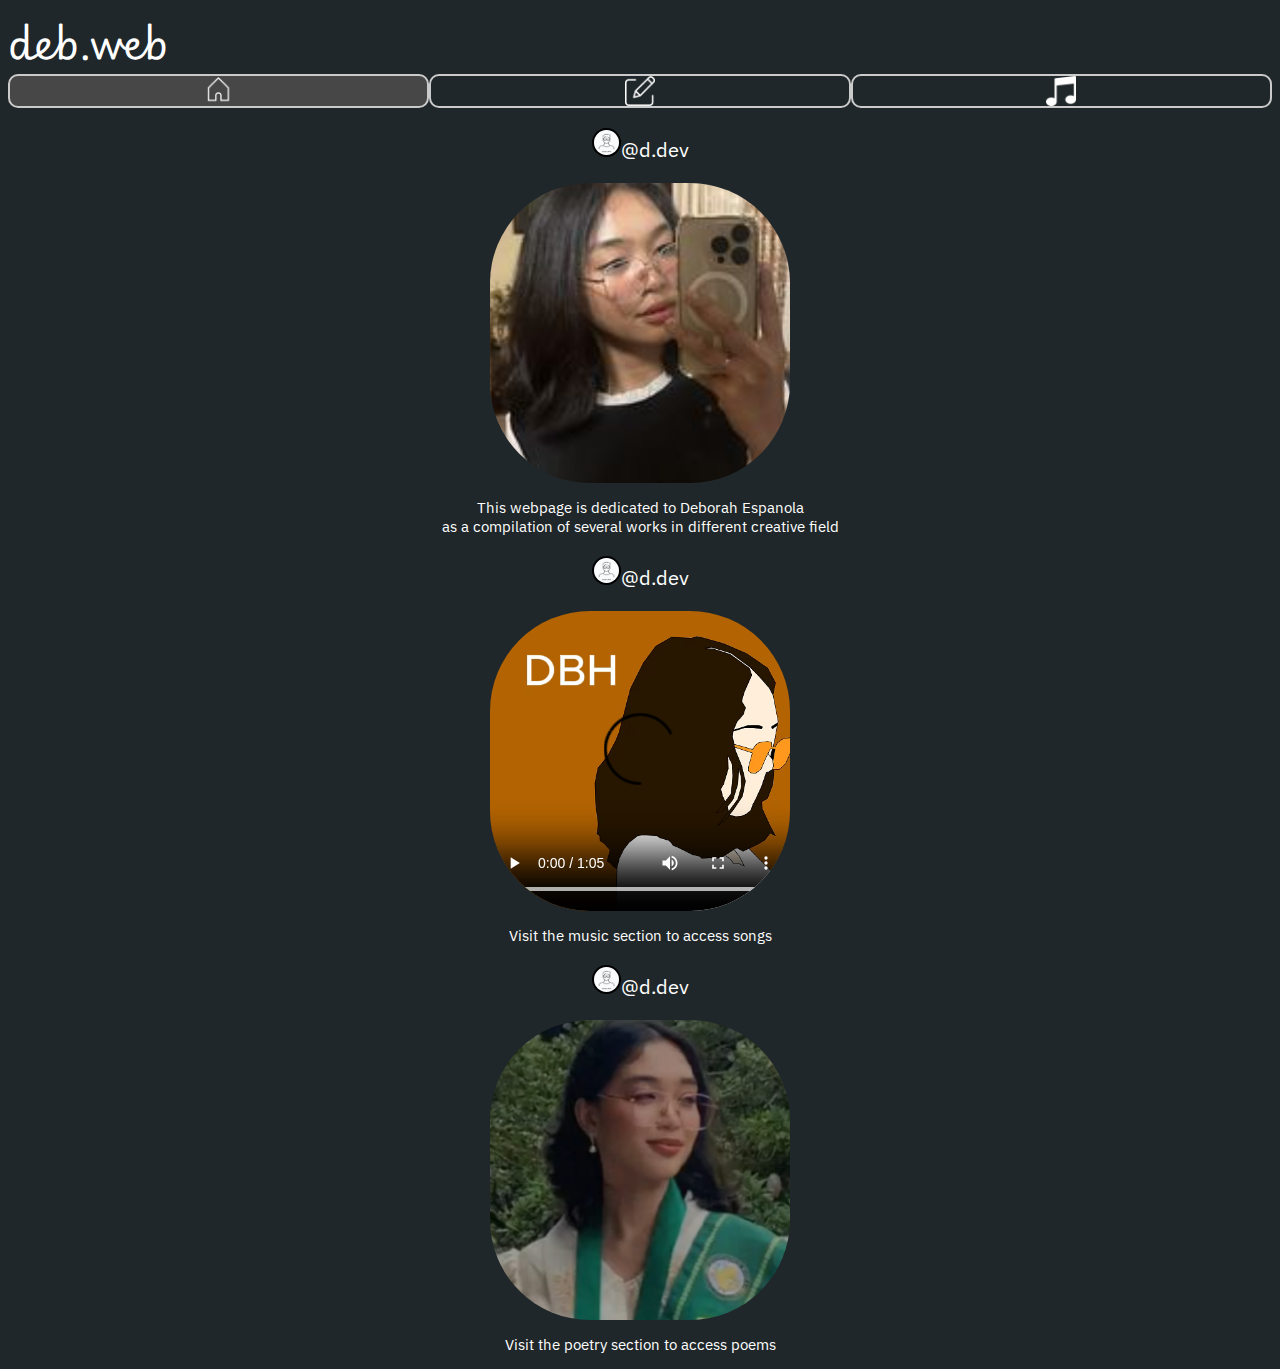
<file: index.html>
<link rel="preconnect" href="https://fonts.googleapis.com">
<link rel="preconnect" href="https://fonts.gstatic.com" crossorigin>
<link href="https://fonts.googleapis.com/css2?family=Playwrite+GB+S:ital,wght@0,100..400;1,100..400&display=swap" rel="stylesheet">

<link rel="preconnect" href="https://fonts.googleapis.com">
<link rel="preconnect" href="https://fonts.gstatic.com" crossorigin>
<link href="https://fonts.googleapis.com/css2?family=IBM+Plex+Sans:ital,wght@0,100;0,200;0,300;0,400;0,500;0,600;0,700;1,100;1,200;1,300;1,400;1,500;1,600;1,700&family=Playwrite+GB+S:ital,wght@0,100..400;1,100..400&display=swap" rel="stylesheet">



<html lang="en">
<head>
    <meta charset="UTF-8">
    <meta name="viewport" content="width=device-width, initial-scale=1.0">
    <link rel="stylesheet" href="styles.css">
    <link rel="icon"  type="image/png" href="/assets/favicon.png">
    <title>forDeborah</title>

    <header> deb.web </header>
    
    <nav class="site-nav grid">
        <a href="index.html" class="button" style="background-color: rgb(71, 71, 71);"> <img src="/assets/home.png" class="icon"></a></li>
        <a href="poems.html" class="button"> <img src="/assets/edit.png" class="icon"> </a></li>
        <a href="music.html" class="button"> <img src="/assets/music.png" class="icon"> </a></li>
</nav>


</head>


<body>


     <div class="timeline">

        <div class="profile">
    
            <p class="user"> <img src="/assets/ddev.jpg" class="picprof">@d.dev</p>
            </div>

        <img src="/assets/deb.PNG" class="timelinephotos">
        <p>This webpage is dedicated to Deborah Espanola </br> as a compilation of several works in different creative field</p>
     </div>
  
     <div class="timeline">
        <div class="profile">
            <p class="user"> <img src="/assets/ddev.jpg" class="picprof">@d.dev</p>
            </div>
        <video controls src="/assets/DBH.mp4" class="timelinephotos"> </video>
         <p>Visit the music section to access songs</p>
     </div>
  

     <div class="timeline">
        <div class="profile">
    
            <p class="user"> <img src="/assets/ddev.jpg" class="picprof">@d.dev</p>
            </div>

     <img src="/assets/deb3.PNG" class="timelinephotos">
     <p> Visit the poetry section to access poems </p>
     </div>

    <section id=""></section>
</body>
</html>
</file>
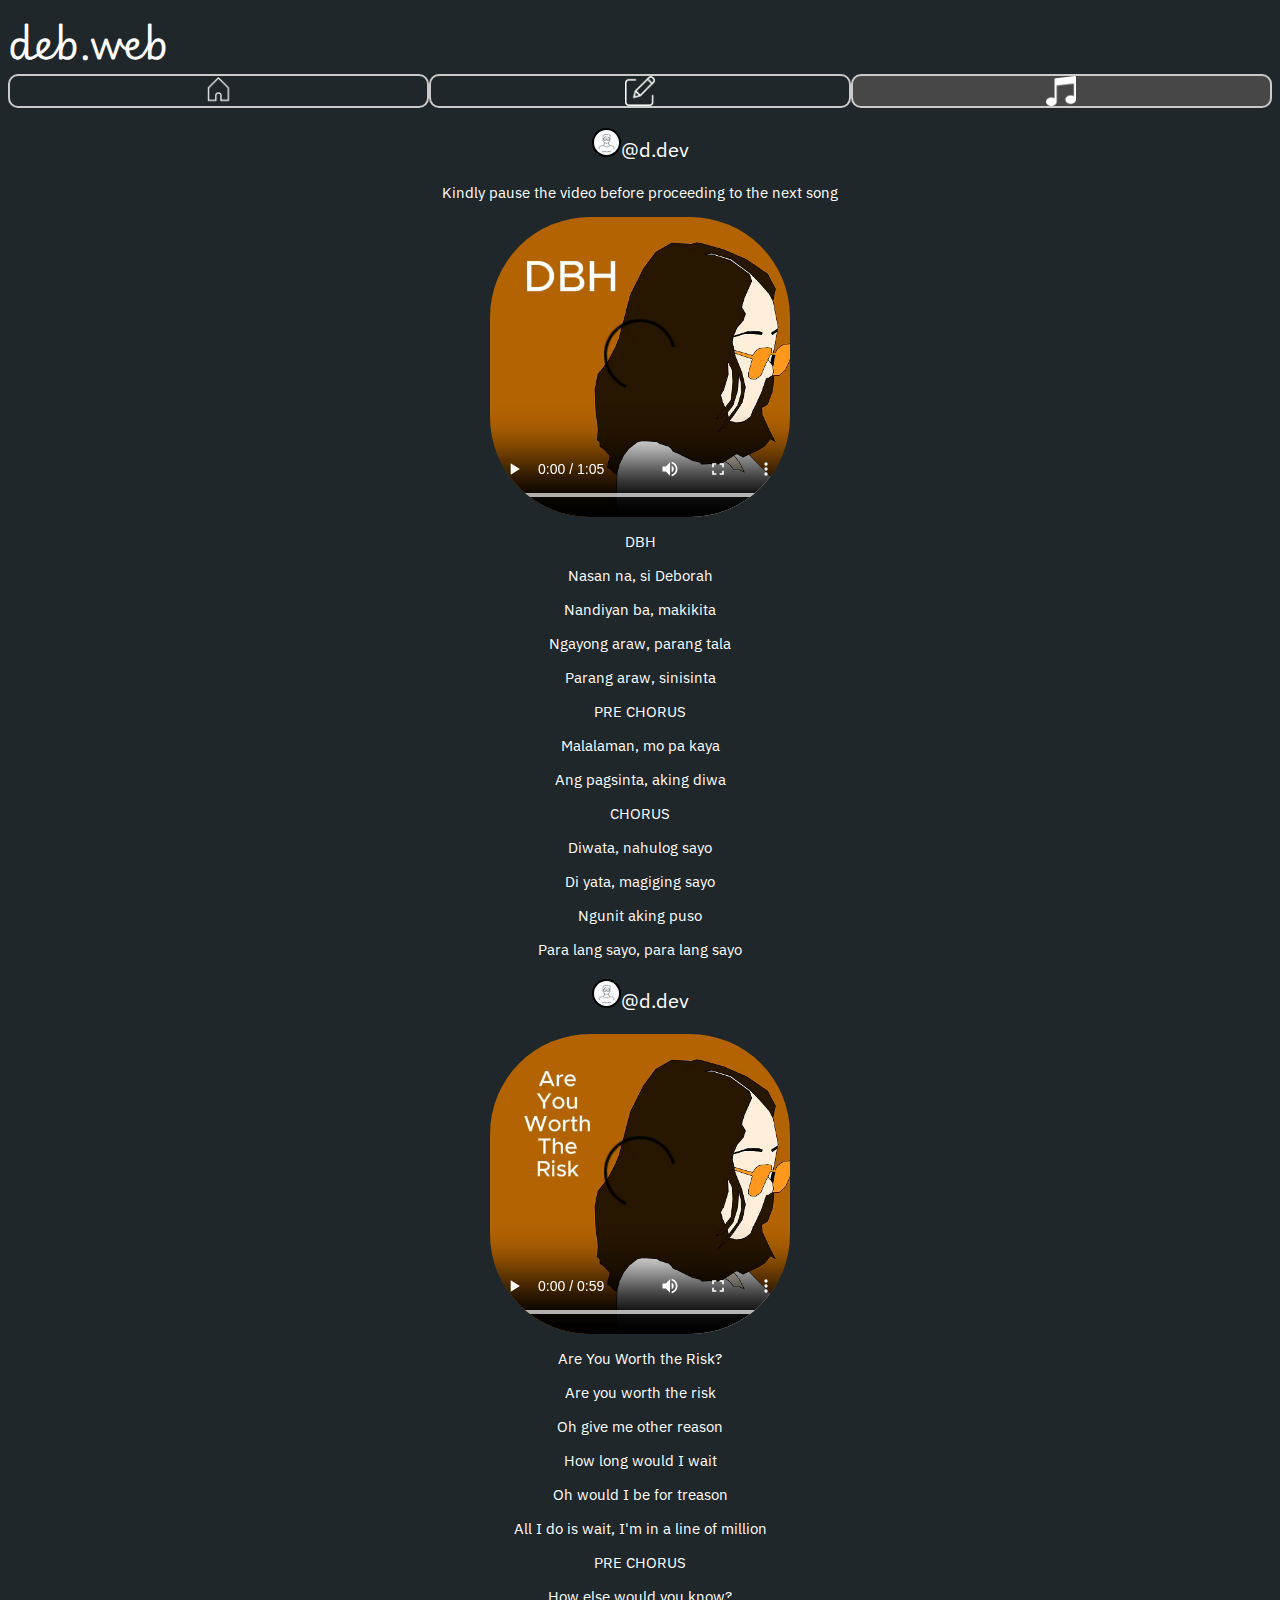
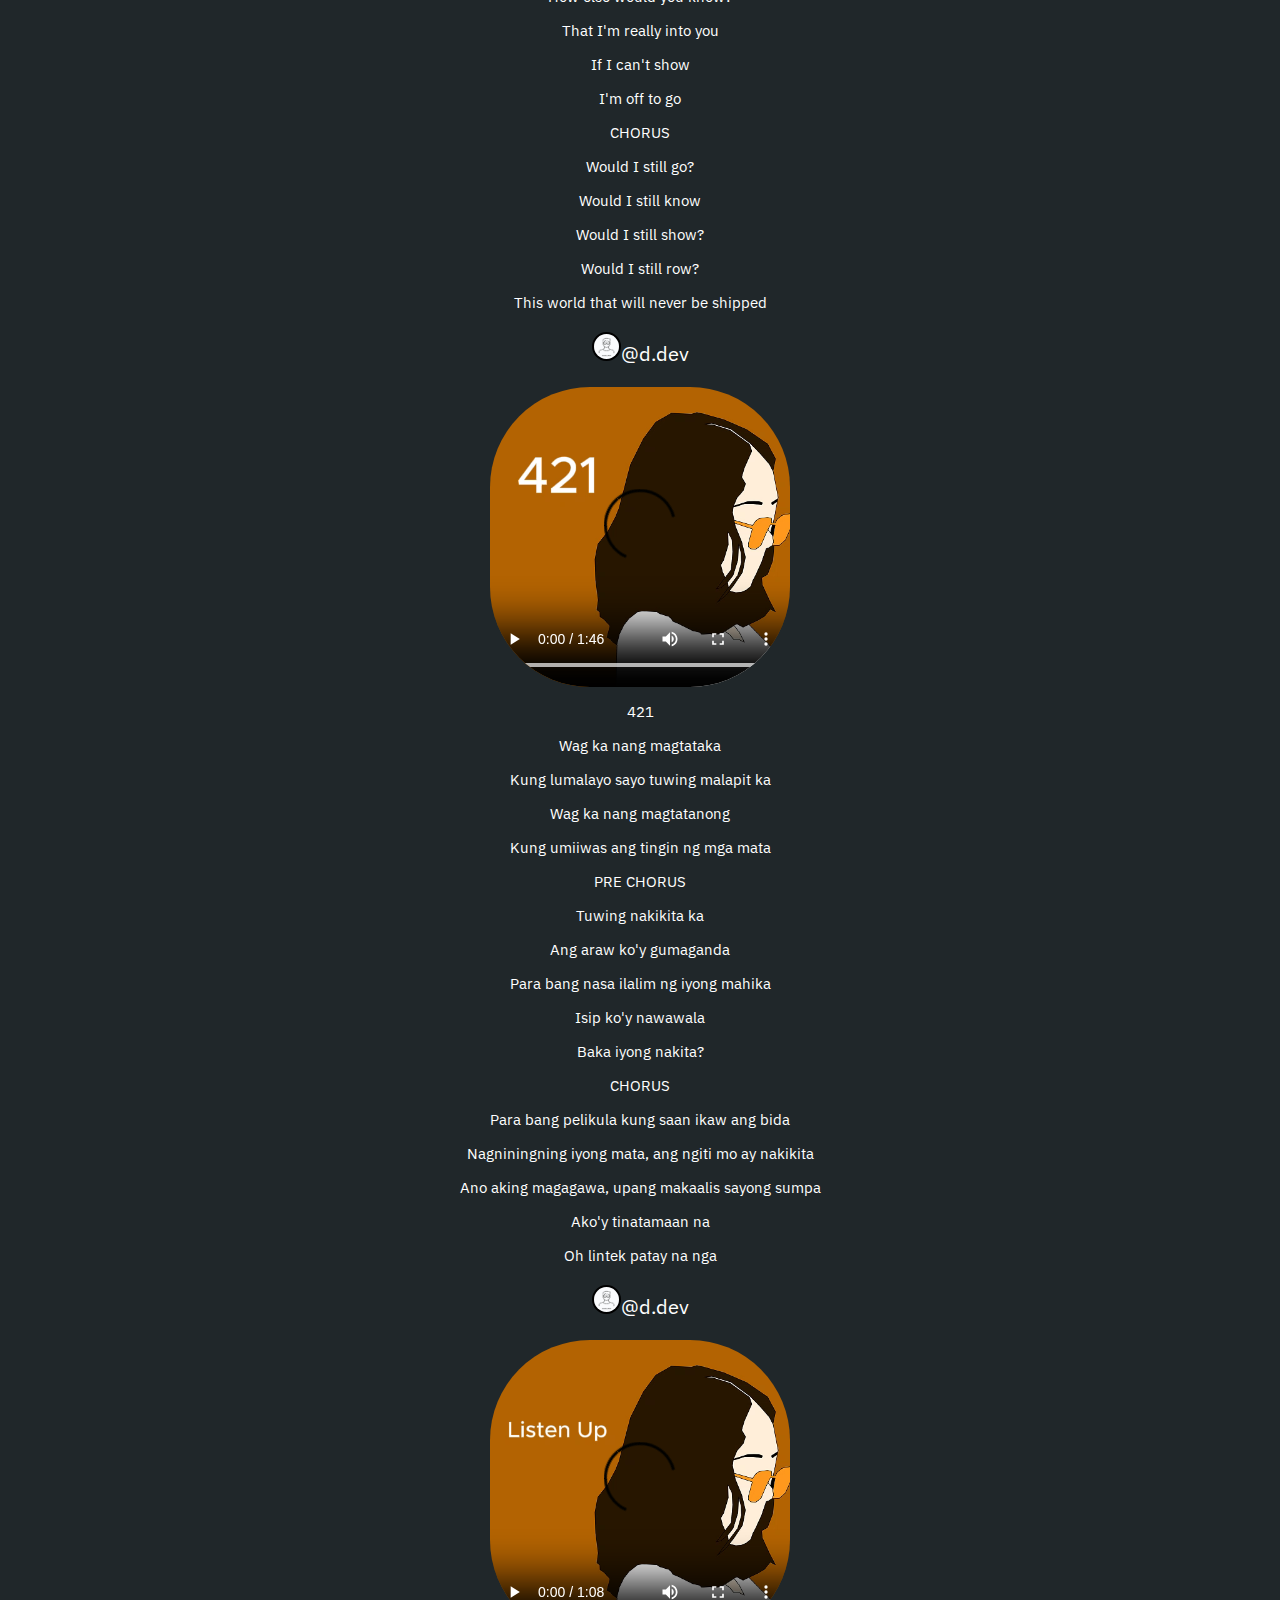
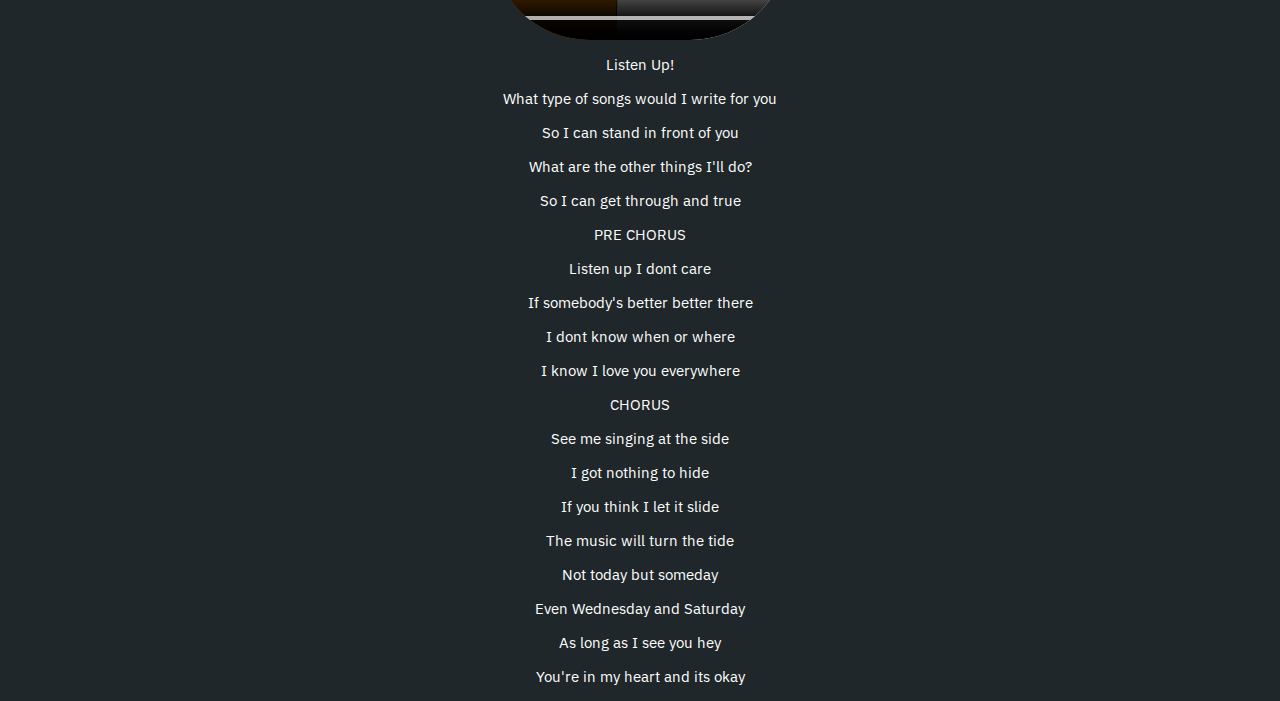
<file: music.html>
<link rel="preconnect" href="https://fonts.googleapis.com">
<link rel="preconnect" href="https://fonts.gstatic.com" crossorigin>
<link href="https://fonts.googleapis.com/css2?family=Playwrite+GB+S:ital,wght@0,100..400;1,100..400&display=swap" rel="stylesheet">

<link rel="preconnect" href="https://fonts.googleapis.com">
<link rel="preconnect" href="https://fonts.gstatic.com" crossorigin>
<link href="https://fonts.googleapis.com/css2?family=IBM+Plex+Sans:ital,wght@0,100;0,200;0,300;0,400;0,500;0,600;0,700;1,100;1,200;1,300;1,400;1,500;1,600;1,700&family=Playwrite+GB+S:ital,wght@0,100..400;1,100..400&display=swap" rel="stylesheet">



<html lang="en">
<head>
    <meta charset="UTF-8">
    <meta name="viewport" content="width=device-width, initial-scale=1.0">
    <link rel="stylesheet" href="styles.css">
    <link rel="icon"  type="image/png" href="/assets/favicon.png">
    <title>forDeborah</title>

    <header> deb.web </header>
    
    <nav class="site-nav grid">
        <a href="index.html" class="button"> <img src="/assets/home.png" class="icon"></a></li>
        <a href="poems.html" class="button"> <img src="/assets/edit.png" class="icon"> </a></li>
        <a href="music.html" class="button"  style="background-color: rgb(71, 71, 71);"> <img src="/assets/music.png" class="icon"> </a></li>
</nav>



</head>


<body>


    <div class="timeline">
        <div class="profile">
            <p class="user"> <img src="/assets/ddev.jpg" class="picprof">@d.dev</p>
            </div>
        
        <p>Kindly pause the video before proceeding to the next song</p>
        <video controls src="/assets/DBH.mp4" class="timelinephotos"> </video>
         <p>DBH</p>
         <p>Nasan na, si Deborah</p>
         <p>Nandiyan ba, makikita</p>
         <p>Ngayong araw, parang tala</p>
         <p> Parang araw, sinisinta</p>
         <p></p>
         <p>PRE CHORUS</p>
         <p>Malalaman, mo pa kaya
         <p>Ang pagsinta, aking diwa</p>
         <p></p>
         <p>CHORUS</p>
         <p>Diwata, nahulog sayo</p>
         <p>Di yata, magiging sayo</p>
         <p>Ngunit aking puso</p>
         <p>Para lang sayo, para lang sayo</p>
         </p>
     </div>
  

     <div class="timeline">
        <div class="profile">
            <p class="user"> <img src="/assets/ddev.jpg" class="picprof">@d.dev</p>
            </div>
        <video controls src="/assets/risk2.mp4" class="timelinephotos"> </video>
         <p>Are You Worth the Risk?</p>
         <p>Are you worth the risk</p>
         <p>Oh give me other reason</p>
         <p>How long would I wait</p>
         <p>Oh would I be for treason</p>
         <p>All I do is wait, I'm in a line of million</p>
         <p>PRE CHORUS</p>
         <p>How else would you know?</p>
         <p>That I'm really into you</p>
         <p>If I can't show</p>
         <p>I'm off to go</p>
         <p>CHORUS</p>
         <p>Would I still go?</p>
         <p>Would I still know</p>
         <p>Would I still show?</p>
         <p>Would I still row?</p>
         <p>This world that will never be shipped</p>
     </div>

     <div class="timeline">
        <div class="profile">
            <p class="user"> <img src="/assets/ddev.jpg" class="picprof">@d.dev</p>
            </div>
        <video controls src="/assets/421(2).mp4" class="timelinephotos"> </video>
         <p>421</p>
         <p>Wag ka nang magtataka</p>
         <p>Kung lumalayo sayo tuwing malapit ka</p>
         <p>Wag ka nang magtatanong</p>
         <p>Kung umiiwas ang tingin ng mga mata</p>
         <p>PRE CHORUS</p>
         <p>Tuwing nakikita ka</p>
         <p>Ang araw ko'y gumaganda</p>
         <p>Para bang nasa ilalim ng iyong mahika</p>
         <p>Isip ko'y nawawala</p>
         <p>Baka iyong nakita?</p>
         <p>CHORUS</p>
         <p>Para bang pelikula kung saan ikaw ang bida</p>
         <p>Nagniningning iyong mata, ang ngiti mo ay nakikita</p>
         <p>Ano aking magagawa, upang makaalis sayong sumpa</p>
         <p>Ako'y tinatamaan na</p>
         <p>Oh lintek patay na nga</p>

     </div>


     <div class="timeline">
        <div class="profile">
            <p class="user"> <img src="/assets/ddev.jpg" class="picprof">@d.dev</p>
            </div>
        <video controls src="/assets/listenup.mp4" class="timelinephotos"> </video>
         <p>Listen Up!</p>
         <p>What type of songs would I write for you</p>
         <p>So I can stand in front of you</p>
         <p>What are the other things I'll do?</p>
         <p>So I can get through and true</p>
         <p>PRE CHORUS</p>
         <p>Listen up I dont care</p>
         <p>If somebody's better better there</p>
         <p>I dont know when or where</p>
         <p>I know I love you everywhere</p>
         <p>CHORUS</p>
         <p>See me singing at the side</p>
         <p>I got nothing to hide</p>
         <p>If you think I let it slide</p>
         <p>The music will turn the tide</p>
         <p>Not today but someday</p>
         <p>Even Wednesday and Saturday</p>
         <p>As long as I see you hey</p>
         <p>You're in my heart and its okay</p>
     </div>


</body>
</html>
</file>
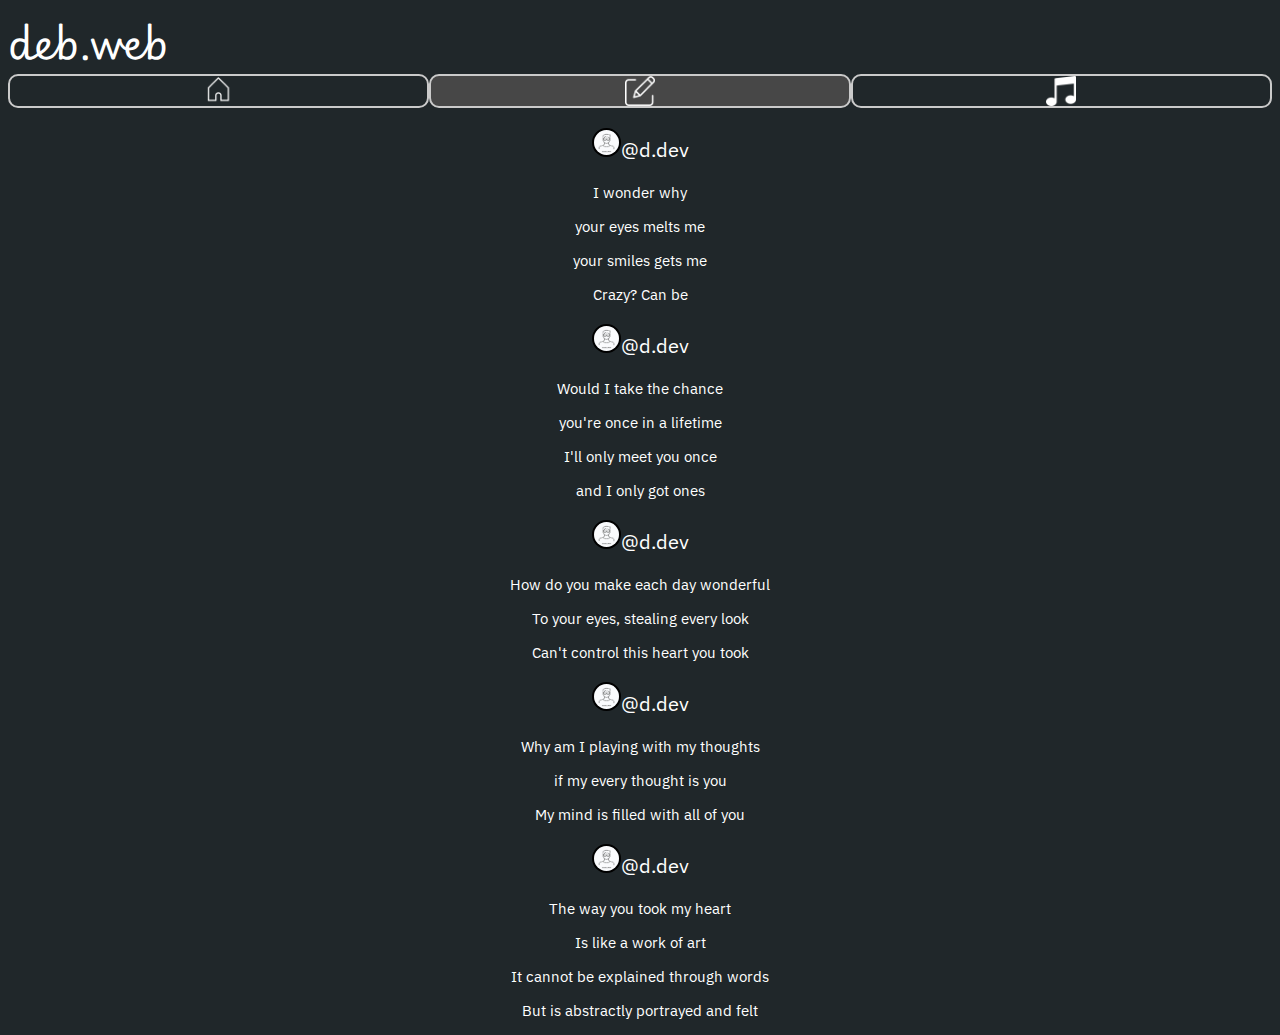
<file: poems.html>
<link rel="preconnect" href="https://fonts.googleapis.com">
<link rel="preconnect" href="https://fonts.gstatic.com" crossorigin>
<link href="https://fonts.googleapis.com/css2?family=Playwrite+GB+S:ital,wght@0,100..400;1,100..400&display=swap" rel="stylesheet">

<link rel="preconnect" href="https://fonts.googleapis.com">
<link rel="preconnect" href="https://fonts.gstatic.com" crossorigin>
<link href="https://fonts.googleapis.com/css2?family=IBM+Plex+Sans:ital,wght@0,100;0,200;0,300;0,400;0,500;0,600;0,700;1,100;1,200;1,300;1,400;1,500;1,600;1,700&family=Playwrite+GB+S:ital,wght@0,100..400;1,100..400&display=swap" rel="stylesheet">



<html lang="en">
<head>
    <meta charset="UTF-8">
    <meta name="viewport" content="width=device-width, initial-scale=1.0">
    <link rel="stylesheet" href="styles.css">
    <link rel="icon"  type="image/png" href="/assets/favicon.png">
    <title>forDeborah</title>

    <header> deb.web </header>
    
    <nav class="site-nav grid">
        <a href="index.html" class="button"> <img src="/assets/home.png" class="icon"></a></li>
        <a href="poems.html" class="button" style="background-color: rgb(71, 71, 71);"> <img src="/assets/edit.png" class="icon"> </a></li>
        <a href="music.html" class="button"> <img src="/assets/music.png" class="icon"> </a></li>
</nav>



</head>


<body>


     <div class="timeline">

        <div class="profile">
    
            <p class="user"> <img src="/assets/ddev.jpg" class="picprof">@d.dev</p>
            </div>


        
     <p> I wonder why </p>
     <p> your eyes melts me</p>
     <p> your smiles gets me</p>
     <p> Crazy? Can be</p>

     </div>
  


     <div class="timeline">
        <div class="profile">
    
            <p class="user"> <img src="/assets/ddev.jpg" class="picprof">@d.dev</p>
            </div>
     
            <p> Would I take the chance </p>
            <p> you're once in a lifetime </p>
            <p> I'll only meet you once</p>
            <p> and I only got ones </p>

     </div>

     <div class="timeline">
        <div class="profile">
    
            <p class="user"> <img src="/assets/ddev.jpg" class="picprof">@d.dev</p>
            </div>
     
            <p>How do you make each day wonderful</p>
            <p>To your eyes, stealing every look</p>
            <p>Can't control this heart you took</p>

     </div>

     <div class="timeline">
        <div class="profile">
    
            <p class="user"> <img src="/assets/ddev.jpg" class="picprof">@d.dev</p>
            </div>
     
            <p>Why am I playing with my thoughts</p>
            <p>if my every thought is you</p>
            <p>My mind is filled with all of you</p>

     </div>

     <div class="timeline">
        <div class="profile">
    
            <p class="user"> <img src="/assets/ddev.jpg" class="picprof">@d.dev</p>
            </div>
     
            <p>The way you took my heart</p>
            <p>Is like a work of art</p>
            <p>It cannot be explained through words</p>
            <p>But is abstractly portrayed and felt</p>

     </div>


</body>
</html>
</file>
<file: styles.css>
:root{
    --primary: rgb(248, 203, 158);
    --secondary: #223634;
    --tertiary: #CBAD8D;
    --bg: #F1EDE6;
}
body{
    background-color: rgb(32, 39, 42);
    
}
p{
    font-family: "IBM Plex Sans", sans-serif;
    font-size: 15px;
    color: white;

}

header{
    color: white;
    font-size: 40px;
    font-family: "Playwrite GB S", cursive;

}


.button{
    font-size: 30px;
    color: var(--bg);
    text-transform: uppercase;
    text-align: center;
    border: 2px solid rgb(202, 202, 202);
    border-radius: 10px;
}

.button:hover{
    background-color: rgb(32, 40, 40);
}

.button:active{
    box-shadow: #3a2d28;
    transform: translateY(4px);
}

.user{
    font-size: 20px;
}

.icon{
    
    height: 30px;
    width: 30px;
    filter: brightness(0) contrast(100) invert(1);
}

.picprof{
    height:25px;
    width: 25px;
    border: 2px solid black;
    border-radius: 40px;
}


.timeline{
    font-family: sans-serif;
    text-align: center;
}


.timelinephotos{
    border-radius: 100px;
    width: 300px;
    height: 300px;

}

.site-nav{
   text-align: center;
   display: grid;  
   grid-template-columns: 1fr 1fr 1fr;
}
</file>
